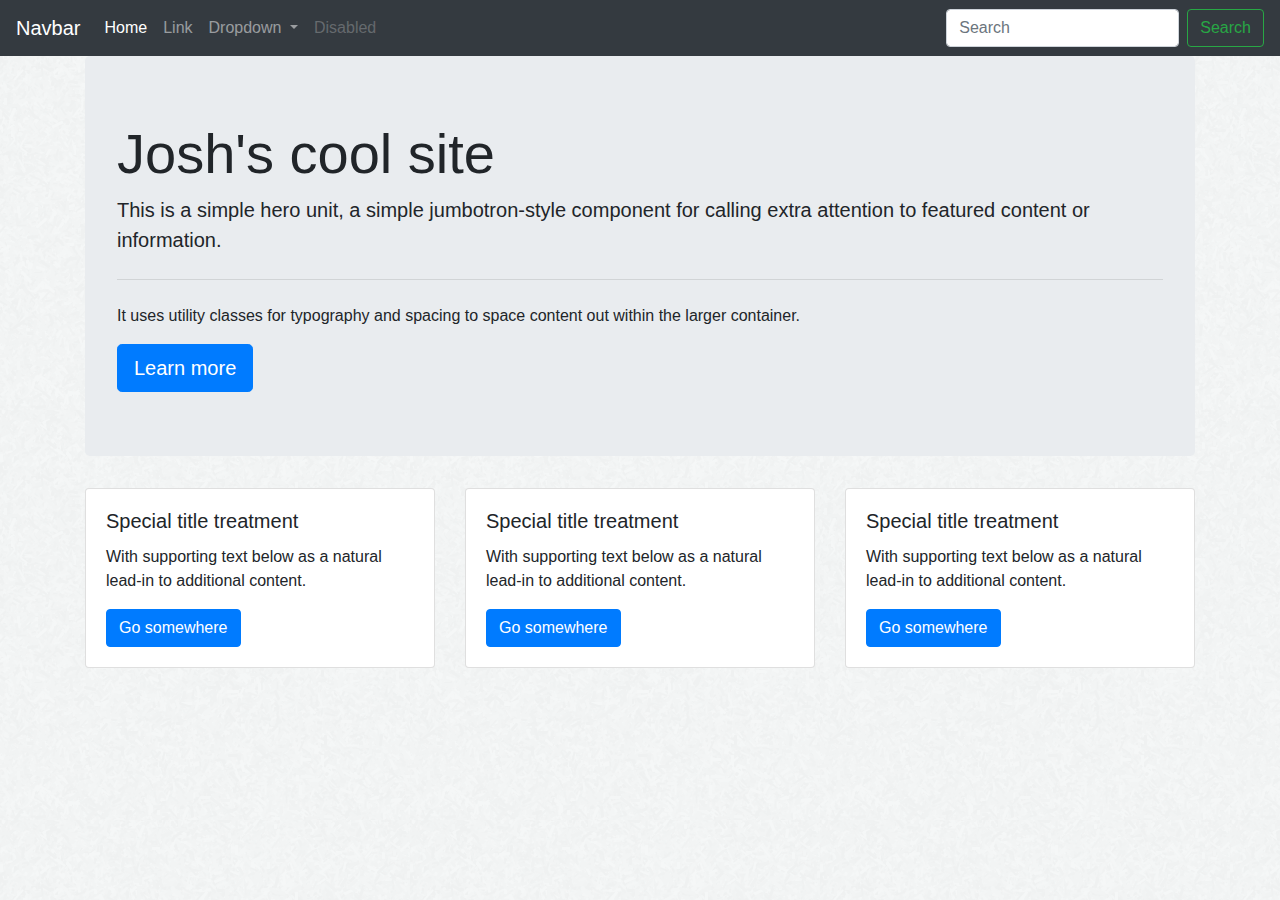
<file: index.html>
<!DOCTYPE html>
<html lang="en">
<head>
  <meta charset="UTF-8">
  <title>Bootstrap Example</title>
  <link rel="stylesheet" href="https://stackpath.bootstrapcdn.com/bootstrap/4.3.1/css/bootstrap.min.css" integrity="sha384-ggOyR0iXCbMQv3Xipma34MD+dH/1fQ784/j6cY/iJTQUOhcWr7x9JvoRxT2MZw1T" crossorigin="anonymous">

  <link rel="stylesheet" href="main.css">
</head>
<body>
  <nav class="navbar navbar-expand-lg navbar-dark bg-dark">
    <a class="navbar-brand" href="#">Navbar</a>
    <button class="navbar-toggler" type="button" data-toggle="collapse" data-target="#navbarSupportedContent" aria-controls="navbarSupportedContent" aria-expanded="false" aria-label="Toggle navigation">
      <span class="navbar-toggler-icon"></span>
    </button>

    <div class="collapse navbar-collapse" id="navbarSupportedContent">
      <ul class="navbar-nav mr-auto">
        <li class="nav-item active">
          <a class="nav-link" href="#">Home <span class="sr-only">(current)</span></a>
        </li>
        <li class="nav-item">
          <a class="nav-link" href="#">Link</a>
        </li>
        <li class="nav-item dropdown">
          <a class="nav-link dropdown-toggle" href="#" id="navbarDropdown" role="button" data-toggle="dropdown" aria-haspopup="true" aria-expanded="false">
            Dropdown
          </a>
          <div class="dropdown-menu" aria-labelledby="navbarDropdown">
            <a class="dropdown-item" href="#">Action</a>
            <a class="dropdown-item" href="#">Another action</a>
            <div class="dropdown-divider"></div>
            <a class="dropdown-item" href="#">Something else here</a>
          </div>
        </li>
        <li class="nav-item">
          <a class="nav-link disabled" href="#" tabindex="-1" aria-disabled="true">Disabled</a>
        </li>
      </ul>
      <form class="form-inline my-2 my-lg-0">
        <input class="form-control mr-sm-2" type="search" placeholder="Search" aria-label="Search">
        <button class="btn btn-outline-success my-2 my-sm-0" type="submit">Search</button>
      </form>
    </div>
  </nav>

  <div class="container">
    <div class="jumbotron">
      <h1 class="display-4">Josh's cool site</h1>
      <p class="lead">This is a simple hero unit, a simple jumbotron-style component for calling extra attention to featured content or information.</p>
      <hr class="my-4">
      <p>It uses utility classes for typography and spacing to space content out within the larger container.</p>
      <a class="btn btn-primary btn-lg" href="#" role="button">Learn more</a>
    </div>

    <div class="row">
      <div class="col-sm-4">
        <div class="card">
          <div class="card-body">
            <h5 class="card-title">Special title treatment</h5>
            <p class="card-text">With supporting text below as a natural lead-in to additional content.</p>
            <a href="#" class="btn btn-primary">Go somewhere</a>
          </div>
        </div>
      </div>
      <div class="col-sm-4">
        <div class="card">
          <div class="card-body">
            <h5 class="card-title">Special title treatment</h5>
            <p class="card-text">With supporting text below as a natural lead-in to additional content.</p>
            <a href="#" class="btn btn-primary">Go somewhere</a>
          </div>
        </div>
      </div>
      <div class="col-sm-4">
        <div class="card">
          <div class="card-body">
            <h5 class="card-title">Special title treatment</h5>
            <p class="card-text">With supporting text below as a natural lead-in to additional content.</p>
            <a href="#" class="btn btn-primary">Go somewhere</a>
          </div>
        </div>
      </div>
    </div>
  </div>
  
  <script src="https://code.jquery.com/jquery-3.3.1.slim.min.js" integrity="sha384-q8i/X+965DzO0rT7abK41JStQIAqVgRVzpbzo5smXKp4YfRvH+8abtTE1Pi6jizo" crossorigin="anonymous"></script>
  <script src="https://cdnjs.cloudflare.com/ajax/libs/popper.js/1.14.7/umd/popper.min.js" integrity="sha384-UO2eT0CpHqdSJQ6hJty5KVphtPhzWj9WO1clHTMGa3JDZwrnQq4sF86dIHNDz0W1" crossorigin="anonymous"></script>
  <script src="https://stackpath.bootstrapcdn.com/bootstrap/4.3.1/js/bootstrap.min.js" integrity="sha384-JjSmVgyd0p3pXB1rRibZUAYoIIy6OrQ6VrjIEaFf/nJGzIxFDsf4x0xIM+B07jRM" crossorigin="anonymous"></script>
</body>
</html>
</file>
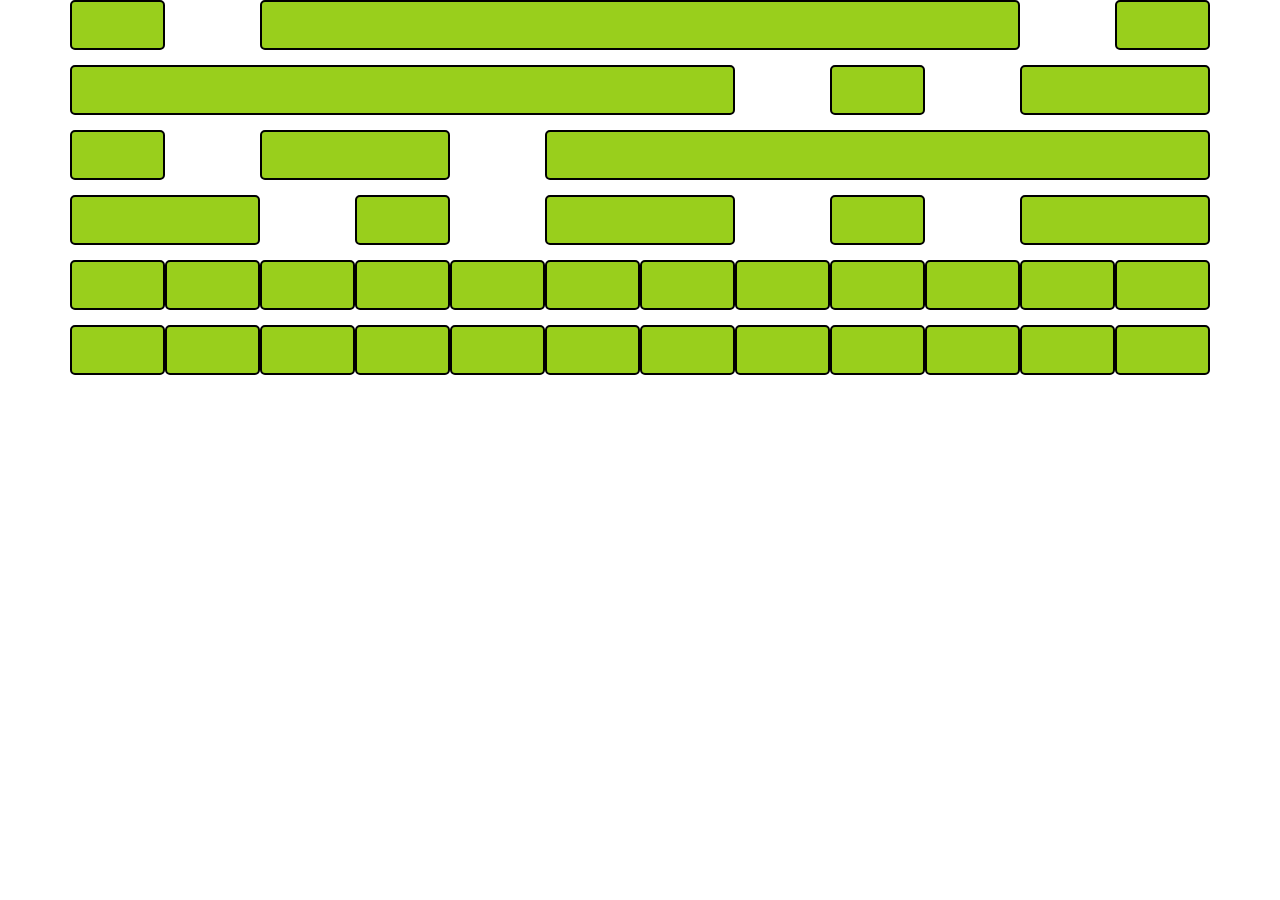
<file: column_example.html>
<!doctype html>
<html lang="en">
  <head>
    <!-- Required meta tags -->
    <meta charset="utf-8">
    <meta name="viewport" content="width=device-width, initial-scale=1, shrink-to-fit=no">

    <!-- Bootstrap CSS -->
    <link rel="stylesheet" href="https://stackpath.bootstrapcdn.com/bootstrap/4.3.1/css/bootstrap.min.css" integrity="sha384-ggOyR0iXCbMQv3Xipma34MD+dH/1fQ784/j6cY/iJTQUOhcWr7x9JvoRxT2MZw1T" crossorigin="anonymous">

    <link rel="stylesheet" href="columns.css">
    <title>Hello, world!</title>
  </head>
  <body>
    
    <div class="container">
      <div class="row">
        <div class="col-md-1"></div>
        <div class="col-md-8 offset-md-1"></div>
        <div class="col-md-1 offset-md-1"></div>
      </div>
      <div class="row">
        <div class="col-md-7"></div>
        <div class="offset-md-1 col-md-1"></div>
        <div class="col-md-2 offset-md-1"></div>
      </div>
      <div class="row">
        <div class="col-md-1"></div>
        <div class="col-md-2 offset-md-1"></div>
        <div class="col-md-7 offset-md-1"></div>
      </div>
      <div class="row">
        <div class="col-md-2"></div>
        <div class="col-md-1 offset-md-1"></div>
        <div class="col-md-2 offset-md-1"></div>
        <div class="col-md-1 offset-md-1"></div>
        <div class="col-md-2 offset-md-1"></div>
      </div>
      <div class="row">
        <div class="col"></div>
        <div class="col"></div>
        <div class="col"></div>
        <div class="col"></div>
        <div class="col"></div>
        <div class="col"></div>
        <div class="col"></div>
        <div class="col"></div>
        <div class="col"></div>
        <div class="col"></div>
        <div class="col"></div>
        <div class="col"></div>
      </div>
      <div class="row">
        <div class="col"></div>
        <div class="col"></div>
        <div class="col"></div>
        <div class="col"></div>
        <div class="col"></div>
        <div class="col"></div>
        <div class="col"></div>
        <div class="col"></div>
        <div class="col"></div>
        <div class="col"></div>
        <div class="col"></div>
        <div class="col"></div>
      </div>


    </div>



    <!-- Optional JavaScript -->
    <!-- jQuery first, then Popper.js, then Bootstrap JS -->
    <script src="https://code.jquery.com/jquery-3.3.1.slim.min.js" integrity="sha384-q8i/X+965DzO0rT7abK41JStQIAqVgRVzpbzo5smXKp4YfRvH+8abtTE1Pi6jizo" crossorigin="anonymous"></script>
    <script src="https://cdnjs.cloudflare.com/ajax/libs/popper.js/1.14.7/umd/popper.min.js" integrity="sha384-UO2eT0CpHqdSJQ6hJty5KVphtPhzWj9WO1clHTMGa3JDZwrnQq4sF86dIHNDz0W1" crossorigin="anonymous"></script>
    <script src="https://stackpath.bootstrapcdn.com/bootstrap/4.3.1/js/bootstrap.min.js" integrity="sha384-JjSmVgyd0p3pXB1rRibZUAYoIIy6OrQ6VrjIEaFf/nJGzIxFDsf4x0xIM+B07jRM" crossorigin="anonymous"></script>
  </body>
</html>
</file>
<file: main.css>
.highlight {
  height: 50px;
  background-color: lightblue;
  border: 2px solid black;
}

body {
  background-image: url('paper_fibers.png');
}
</file>
<file: columns.css>
.row > div {
  background-color: #99CF1C;
  border: 2px black solid;
  border-radius: 5px;
  height: 50px;
}

.row {
  margin-bottom: 15px;
}
</file>
